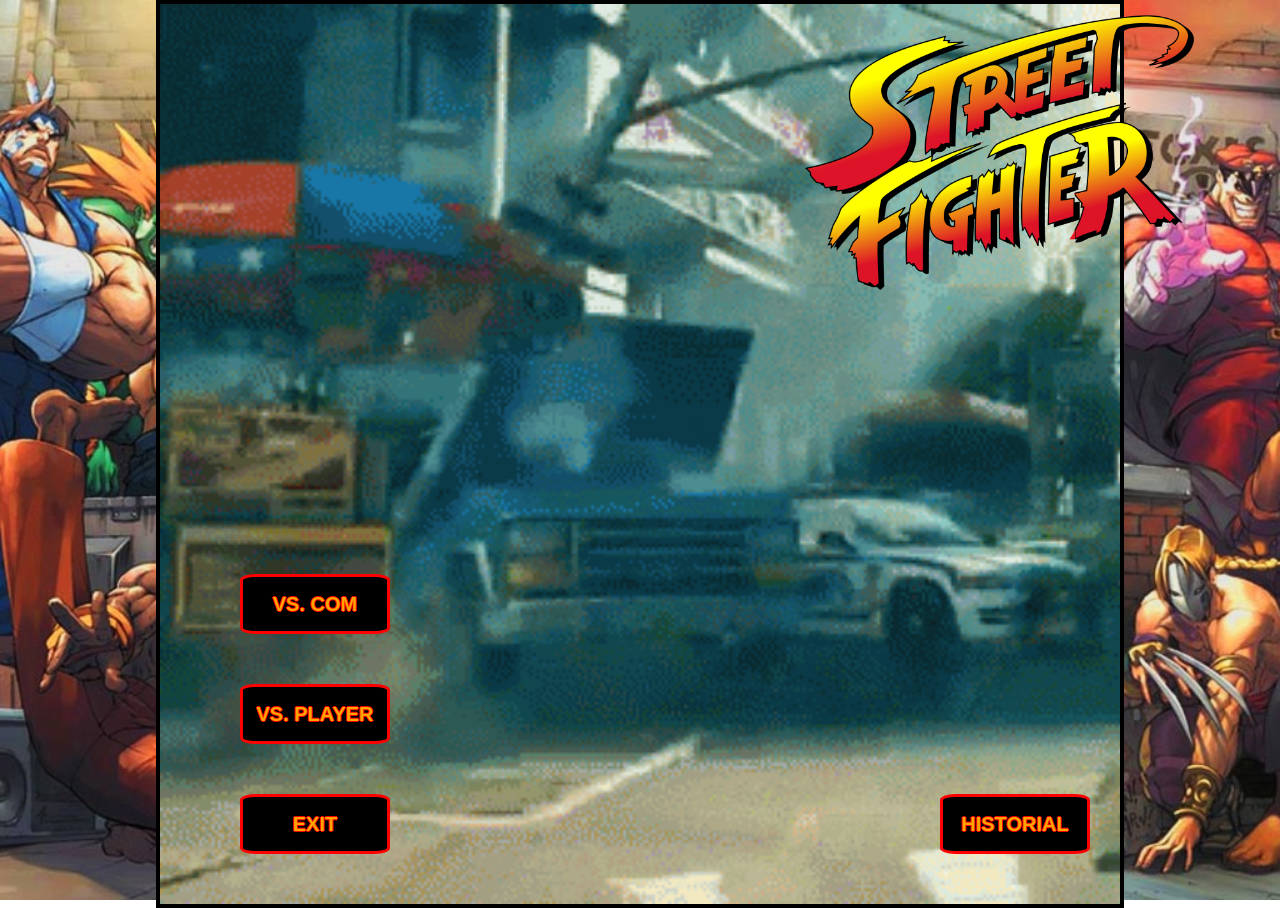
<file: CIN_FUTURO_PROYECT.html>
<!DOCTYPE html>

<html>

<head>

    <meta charset="UTF-8">
    <link rel="stylesheet" href="CIN_FUTURO_PROYECT.css">
    <!--<meta name="viewport" content="width=device-width, initial-scale=1, maximum-scale=1">-->
    <link rel="icon" href="icono.png" type="image/x-icon">

    <title>CIN FUTURO PROYECT</title>

</head>

<body>


    <div class="ventana">

        <!--SERIAN LOS BOTONES DE ELLECION DE JUEGO JUNTO SUS CLASES CSS ADJUNTAS-->
        <div class="botones">

            <a href="VS_COM1.html">
            <button class="jugar" type="submit">VS. COM</button>
            </a>
            <a href="VS_COM.html">
            <button class="jugar" type="submit">VS. PLAYER</button>
            </a>
            

            <button class="jugar" onclick="cerrar()">EXIT</button>

        </div>

        <!--SERIA LA IMAGEN DEL LOGO JUNTO A SU CLASE CSS ADJUNTA-->
        <div class="imagen">

            <div class="imagen_visible"></div>

            <div class="descargar">

                <button class="boton_descarga" onclick="descargarHistorial()">HISTORIAL</button>

            </div>

        </div>

        

    </div>

    <!--SCRIPT QUE NOS PERMITE CERRAR JUEGO-->
    <script src="funcion.js"></script>
    <script src="juego.js"></script>
    <script src="contador.js"></script>

</body>

</html>
</file>
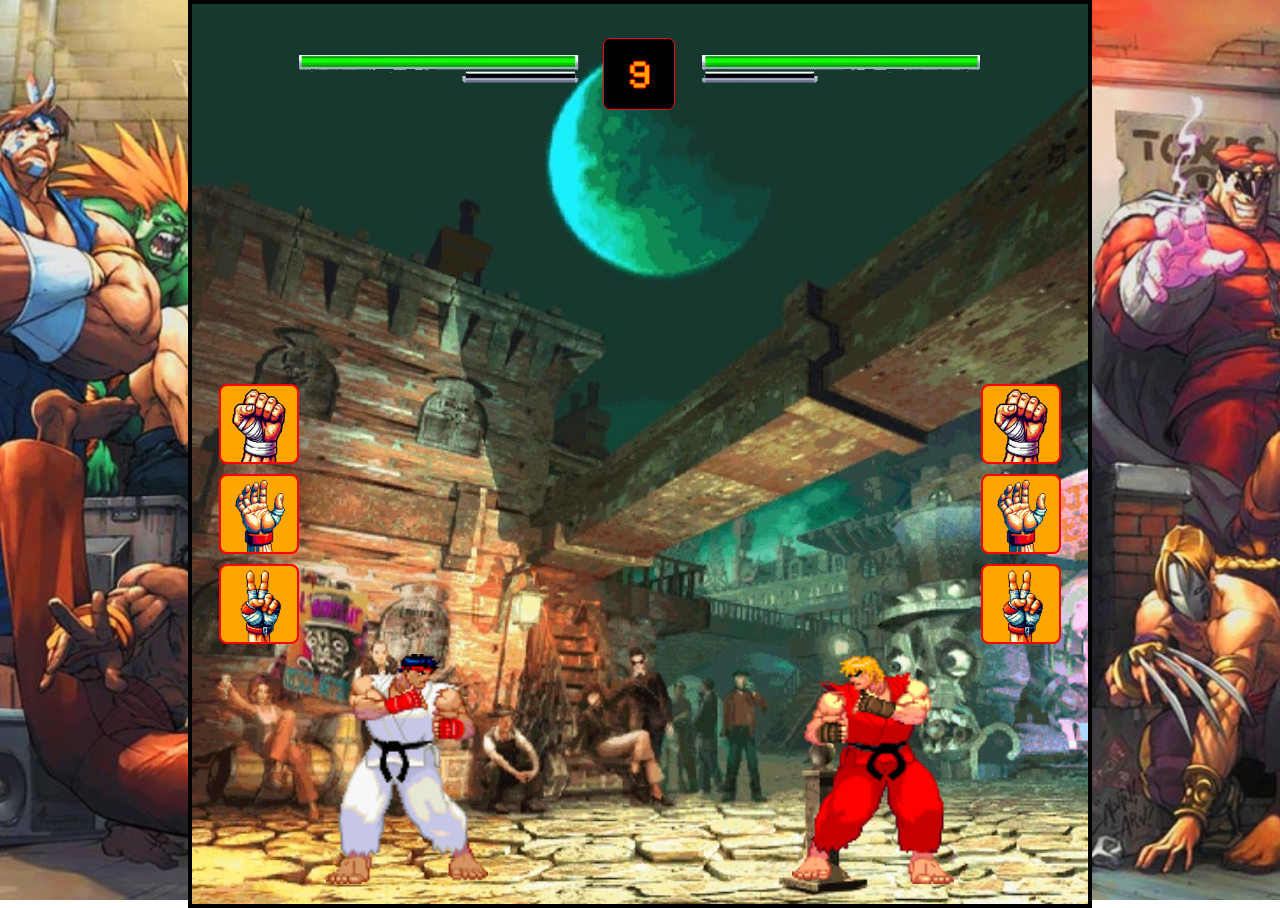
<file: VS_COM.html>
<!DOCTYPE html>

<html>

<head>

    <link rel="preconnect" href="https://fonts.googleapis.com">
    <link rel="preconnect" href="https://fonts.gstatic.com" crossorigin>
    <link href="https://fonts.googleapis.com/css2?family=Pixelify+Sans:wght@400..700&display=swap" rel="stylesheet">

    <meta charset="UTF-8">
    <link rel="stylesheet" href="VS_COM.CSS">

    <title>CIN FUTURO PROYECT</title>

</head>

<body>

    <div class="ventana">

        <!--PRIMER APARTADO DE LA PAGINA-->
        <div class="contenedor1">

            <div class="objeto1">

                
                <button class="puño1" ></button>
                <button class="papel1"></button>
                <button class="tijera1"></button>

            </div>
            <div class="barra1"></div>
            <div class="contador1">
                <div class="contador">

                    <div class="color_fondo" id="color_fondo"></div>
                    <div class="numero" id="numero">10</div>

                </div>
            </div>

            <div class="barra2"></div>
            <div class="objeto2">
                      
                <button class="puño2"></button>
                <button class="papel2"></button>                
                <button class="tijera2"></button>

            </div>
        
        
        </div>

        <!--SEGUNDO APARTADO DE LA PAGINA-->
        <div class="contenedor2">
        
            <div class="boton1">

                <button class="puño" ></button>
                <button class="papel"></button>
                <button class="tijera"></button>

            </div>
            <div class="personajes">

                <div class="personaje"></div>
                <div class="personaje2"></div>
                <div class="personaje3"></div>
                <div class="personaje1"></div>
                <div class="personaje11"></div>
               

            </div>
            <div class="boton2">

                <button class="puño"></button>
                <button class="papel"></button>
                <button class="tijera"></button>

         

            </div>  

        
        </div>

    </div>       
    </div>

    <!--SCRIPT EN USO ADJUNTOS-->
    <script src="contador.js"></script>
    <script src="juego.js"></script>

</body>

</html>
</file>
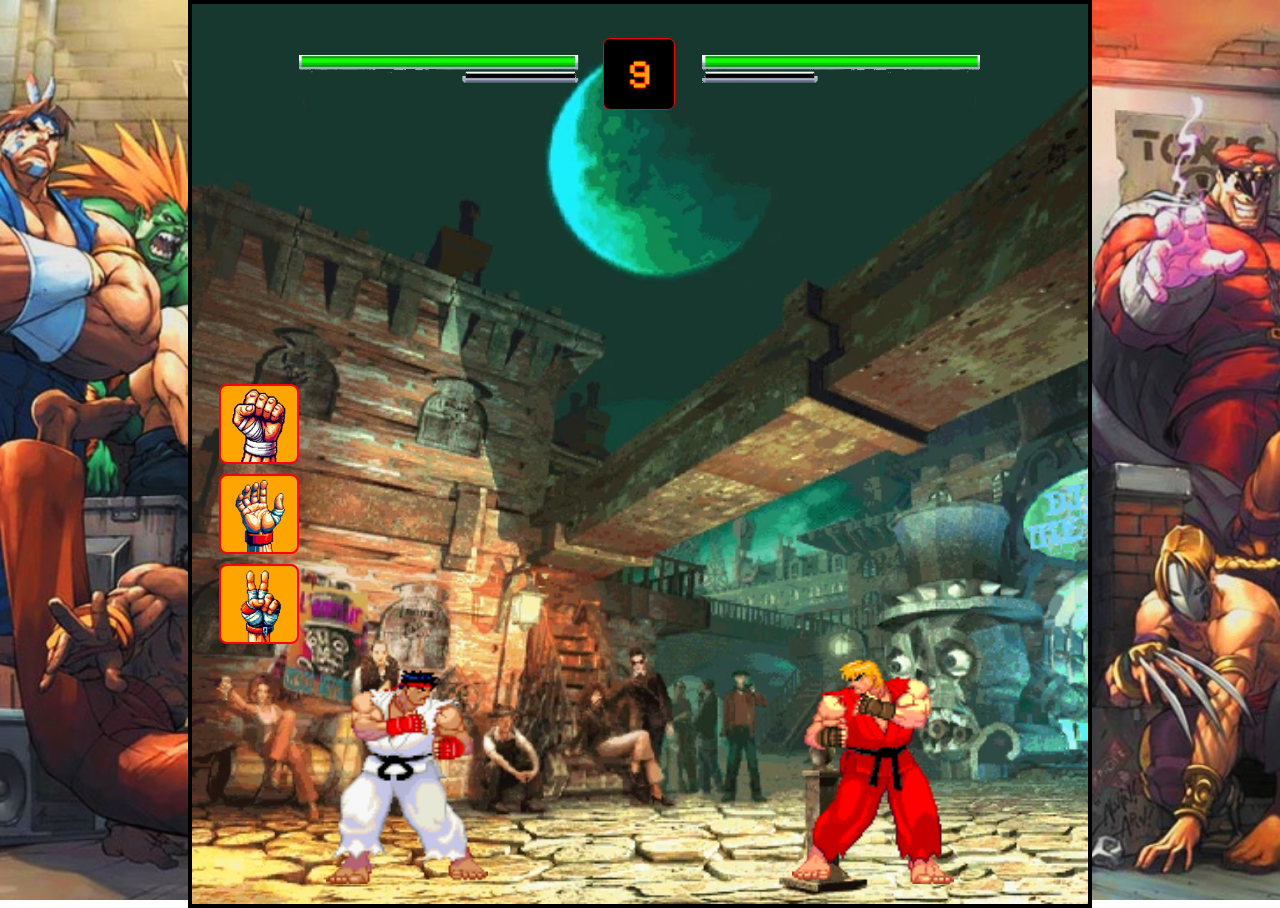
<file: VS_COM1.html>
<!DOCTYPE html>

<html>

<head>

    <link rel="preconnect" href="https://fonts.googleapis.com">
    <link rel="preconnect" href="https://fonts.gstatic.com" crossorigin>
    <link href="https://fonts.googleapis.com/css2?family=Pixelify+Sans:wght@400..700&display=swap" rel="stylesheet">

    <meta charset="UTF-8">
    <link rel="stylesheet" href="VS_COM.CSS">

    <title>CIN FUTURO PROYECT</title>

</head>

<body>

    <div class="ventana">

        <!--PRIMER APARTADO DE ELECCION LA PAGINA-->
        <div class="contenedor1">

            <div class="objeto1">

                
                <button class="puño1" ></button>
                <button class="papel1"></button>
                <button class="tijera1"></button>

            </div>
            <div class="barra1"></div>
            <div class="contador1">
                <div class="contador">

                    <div class="color_fondo" id="color_fondo"></div>
                    <div class="numero" id="numero">10</div>

                </div>
            </div>

            <div class="barra2"></div>
            <div class="objeto2">
                      
                <button class="puño2"></button>
                <button class="papel2"></button>                
                <button class="tijera2"></button>

            </div>
        
        
        </div>

        <!--SEGUNDO APARTADO DE LA PAGINA-->
        <div class="contenedor2">
        
            <div class="boton1">

                <button class="puño" ></button>
                <button class="papel"></button>
                <button class="tijera"></button>

            </div>
            <div class="personajes">

                <div class="personaje"></div>
                <div class="personaje2"></div>
                <div class="personaje3"></div>
                <div class="personaje1"></div>
                <div class="personaje11"></div>
               

            </div>
            <div class="boton2">

                <button class="puño"></button>
                <button class="tijera"></button>
                <button class="papel"></button>
             
            </div>  

        
        </div>

    </div>       
    </div>

    <!--SCRPT DE LA PAGINA ADJUNTTOS-->
    <script src="contador1.js"></script>
    <script src="juegocom.js"></script>

</body>

</html>
</file>
<file: CIN_FUTURO_PROYECT.css>
*{

    margin: 0px;
    padding: 0px;

}

body,html{

    margin: 0px;
    padding: 0px;
    width: 100%;
    height: 100%;
    background-image: url(FONDO_DISTORCIONADO.jpg);
    background-repeat: no-repeat;
    background-size:cover ;
    display: flex;
    justify-content: center;
    align-content: center;

}
 
.ventana {

    background-image: url(FONDO_VENTANA_1.gif);
    background-repeat: no-repeat;
    background-size: cover;
    margin: auto;
    width: 75%;
    height: 100%;
    border: 4px solid black;
    left: 250px;
    display: flex;

}

.botones {

    height: 100%;
    width: 50%;
    display: flex;
    flex-direction: column;
    justify-content: end;
    align-items:center;

}

.jugar {

    width: 150px;
    height: 60px;
    border: 3px solid red;
    border-radius: 10%;
    background-color: black;
    font-size: 20px;
    font-weight: bold;
    color: orange;
    text-shadow: 1px  0px 0px red,
                 0px  1px 0px red,
                -1px  0px 0px red,
                 0px -1px 0px red;
    margin-bottom: 50px;
    margin-right: 170px;


}

.imagen {

    
    display: flex;
    flex-direction: column;
    justify-content: end;
    height: 100%;
    width: 50%;

}

.imagen_visible{

    background-image: url(Street_Fighter_old_logo.png);
    background-repeat: no-repeat;
    background-size: contain;
    height: 50%;
    width: 400px;
    display: flex;
    margin-left: 160px;
 
    
}

.descargar{

    height: 50%;
    width: 100%;
    display: flex;
    justify-content: end;
    align-items: end;

}

.boton_descarga{

    width: 150px;
    height: 60px;
    border: 3px solid red;
    border-radius: 10%;
    background-color: black;
    font-size: 20px;
    font-weight: bold;
    color: orange;
    text-shadow: 1px  0px 0px red,
                0px  1px 0px red,
                -1px  0px 0px red,
                0px -1px 0px red;
     margin-bottom: 50px;
     margin-right: 30px;

}
</file>
<file: VS_COM.CSS>
*{

    margin: 0px;
    padding: 0px;

}

body,html{

    margin: 0px;
    padding:0px;
    width: 100%;
    height: 100%;
    background-image: url(FONDO_DISTORCIONADO.jpg);
    background-repeat: no-repeat;
    background-size:cover ;
    display: flex;
    justify-content: center;

}
 
.ventana {

    background-image: url(ARENA3.webp);
    background-repeat: no-repeat;
    background-size: cover;
    display: flex;
    flex-direction: column;
    width: 70%;
    height: 100%;
    border: 4px solid black; 

}

.contenedor1{

    display: flex;
    width: 100%;
    height: 20%;
    justify-content: center;
    align-items: start;

}

.contenedor2{

    display: flex;
    height: 80%;
    width: 100%;
    justify-content: center;
    align-items: end;

}

.personajes{

    display: flex;
    justify-content: space-between;
    align-items: end;
    height: 100%;
    width: 70%;

}

.personaje{

    background-image:url(RYU.gif);
    background-repeat: no-repeat;
    background-size: contain;
    height: 230px;
    width: 300px;
    display: flex;
    justify-content: center;
    margin-bottom: 20px;

}

.personaje1{

    background-image:url(KEN.gif);
    background-repeat: no-repeat;
    background-size: contain;
    height: 230px;
    width: 300px;
    display: flex;
    justify-content: center;
    transform: scaleX(-1);
    margin-bottom: 20px;

}

.personaje11{

    background-image:url(KEN_BOLA.gif);
    background-repeat: no-repeat;
    background-size: contain;
    height: 230px;
    width: 400px;
    display: none;
    margin-bottom: 20px;
    margin-left: 270px;

}

.personaje2{

    background-image:url(RYU-BOLA.gif);
    background-repeat: no-repeat;
    background-size: 740px;
    height: 430px;
    width: 100%;
    display: none;  
}

.personaje3{

    background-image:url(RYUKEN_BOLA.gif);
    background-repeat: no-repeat;
    background-size: contain;
    height: 360px;
    width: 600px;
    display: none;
    transform: scaleX(-1);
    margin-bottom: 20px;

}

.contador{

    height: 70px;
    width: 70px;
    transform: rotate(180deg);
    margin-top: 40%;
}

.color_fondo{

    height: 0;
    width: 100%;
    background-color: black;

}


.numero{

    height: 100%;
    width: 100%;
    font-size: 40px;
    font-family: "Pixelify Sans", sans-serif;
    font-optical-sizing: auto;
    font-weight: weight;
    font-style: normal;
    color:orange;
    background-color: black;
    mix-blend-mode: screen;
    display: flex;
    justify-content: center;
    align-items: center;
    transform: rotate(-180deg);
    border-radius: 10%;
    border: 1px solid red;
    text-shadow: 1px  0px 0px red,
    0px  1px 0px red,
   -1px  0px 0px red,
    0px -1px 0px red;

}

.boton1{

    display: flex;
    flex-direction: column;
    height: 100%;
    width: 15%;
    align-items: center;
}


.boton2{

    display: flex;
    flex-direction: column;
    height: 100%;
    width: 15%;
    align-items: center;

}

.puño{

    background-image: url(piedra.png);
    background-repeat: no-repeat;
    background-size: contain;
    background-color: orange;
    display: flex;
    height: 80px;
    width: 80px;
    margin-bottom: 10px;
    border: 2px solid red;
    border-radius:10%;
    margin-top: 200px;

}

.tijera{

    background-image: url(tijera.png);
    background-repeat: no-repeat;
    background-size: contain;
    background-color: orange;
    display: flex;
    height: 80px;
    width: 80px;
    margin-bottom: 10px;
    border: 2px solid red;
    border-radius:10%;
    
}

.papel{

    background-image: url(papel.png);
    background-repeat: no-repeat;
    background-size: contain;
    background-color: orange;
    display: flex;
    height: 80px;
    width: 80px;
    margin-bottom: 10px;
    border: 2px solid red;
    border-radius:10%;

}

.objeto1{

    display: flex;
    justify-content: center;
    height: 100%;
    width: 10%;
}

.objeto2{

    display: flex;
    justify-content: center;
    height: 100%;
    width: 10%;
}

.barra1{
    
    background-image: url(barra.png);
    background-repeat: no-repeat;
    background-size: contain;
    transform: scaleX(-1);
    display: flex;
    margin-top: 35px;
    width: 35%;
    height: 100%;

}

.barra2{
    background-image: url(barra.png);
    background-repeat: no-repeat;
    background-size: contain;
    margin-top: 35px;
    display: flex;
    align-items: end;
    width: 35%;
    height: 100%;

}

.contador1{

    display: flex;
    width: 10%;
    height: 100%;
    justify-content: center;

}

.puño1{

    background-image: url(piedra.png);
    background-repeat: no-repeat;
    background-size: contain;
    background-color: orange;
    height: 80px;
    width: 80px;
    margin-bottom: 10px;
    border: 2px solid red;
    border-radius:10%;
    display: none;
    margin-top: 30px;
    

}

.tijera1{

    background-image: url(tijera.png);
    background-repeat: no-repeat;
    background-size: contain;
    background-color: orange;
    height: 80px;
    width: 80px;
    margin-bottom: 10px;
    border: 2px solid red;
    border-radius:10%;
    display: none;
    margin-top: 30px;
    
}

.papel1{

    background-image: url(papel.png);
    background-repeat: no-repeat;
    background-size: contain;
    background-color: orange;
    height: 80px;
    width: 80px;
    margin-bottom: 10px;
    border: 2px solid red;
    border-radius:10%;
    display: none;
    margin-top: 30px;

}

.puño2{

    background-image: url(piedra.png);
    background-repeat: no-repeat;
    background-size: contain;
    background-color: orange;
    height: 80px;
    width: 80px;
    margin-bottom: 10px;
    border: 2px solid red;
    border-radius:10%;
    display: none;
    margin-top: 30px;
    

}

.tijera2{

    background-image: url(tijera.png);
    background-repeat: no-repeat;
    background-size: contain;
    background-color: orange;
    height: 80px;
    width: 80px;
    margin-bottom: 10px;
    border: 2px solid red;
    border-radius:10%;
    display: none;
    margin-top: 30px;
    
}

.papel2{

    background-image: url(papel.png);
    background-repeat: no-repeat;
    background-size: contain;
    background-color: orange;
    height: 80px;
    width: 80px;
    margin-bottom: 10px;
    border: 2px solid red;
    border-radius:10%;
    display: none;
    margin-top: 30px;

}
</file>
